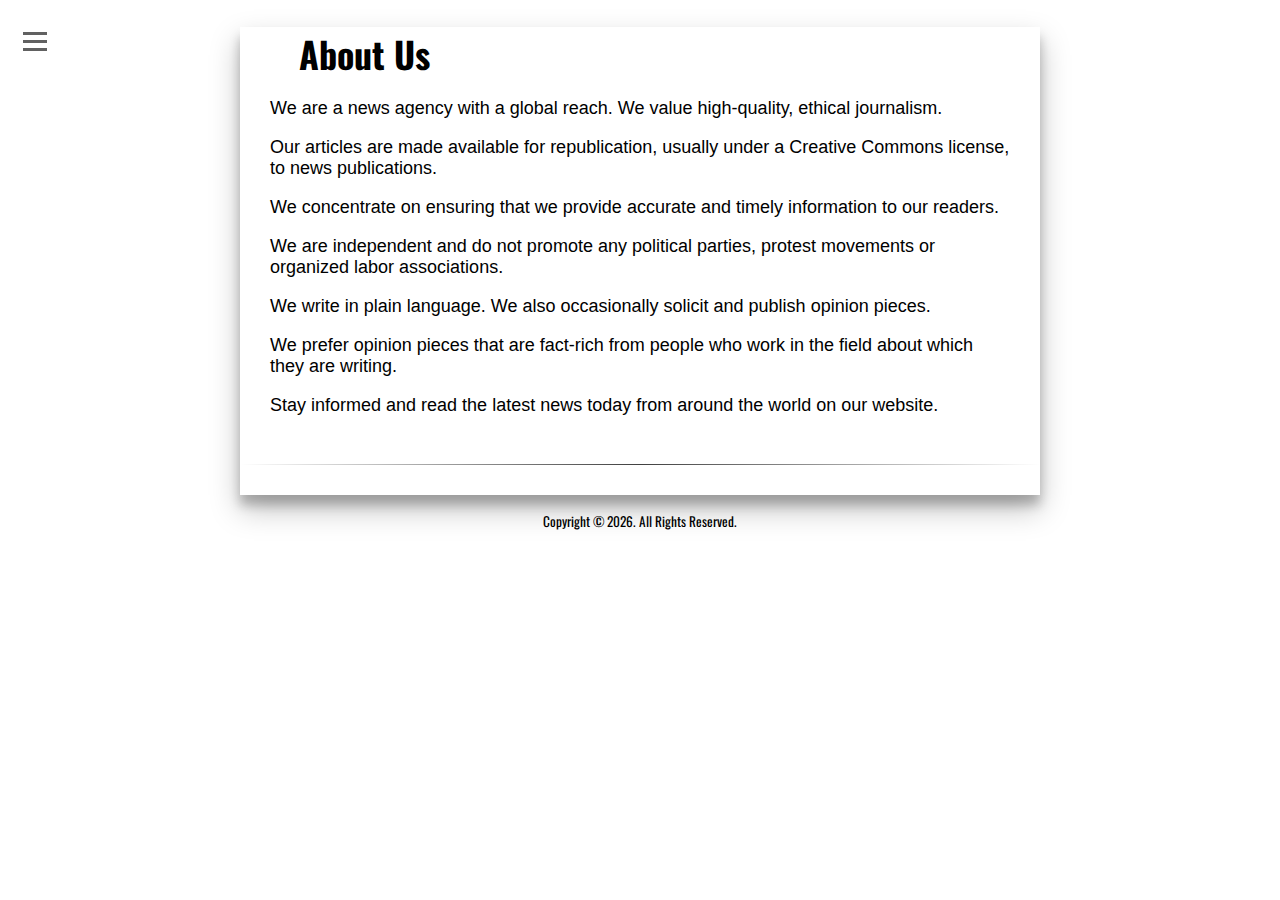
<file: resources/about.html>
<html lang="en">
<head>
<meta http-equiv="Content-Type" content="text/html; charset=UTF-8">
<meta name="viewport" content="width=device-width, initial-scale=1, maximum-scale=1, minimum-scale=1, user-scalable=no">
<title>About</title>
<script src="https://ajax.googleapis.com/ajax/libs/jquery/3.5.1/jquery.min.js"></script>
<link href="https://stackpath.bootstrapcdn.com/font-awesome/4.7.0/css/font-awesome.min.css" rel="stylesheet">
<link rel="stylesheet" href="style.css" rel="stylesheet">
<link href="https://fonts.googleapis.com/css?family=Oswald" rel="stylesheet">
<meta name="robots" content="noarchive" />
</head>
<body>
		<div class="hamburger-menu">
			<input id="menu__toggle" type="checkbox" />
			<label class="menu__btn" for="menu__toggle">
			<span></span>
			</label>
			<ul class="menu__box">
				<li><a class="menu__item" href="about.html">About</a></li>
				<li><a class="menu__item" href="privacy.html">Privacy Policy</a></li>	
				<li><a class="menu__item" href="disclaimer.html">Disclaimer</a></li>
				<li><a class="menu__item" href="contact.html">Contact</a></li>		
			</ul>
		</div>
		<div id="content">
			<div class="inner card">
				<div id="c2">					
					<h1 class="title">&nbsp; &nbsp; &nbsp; About Us</h1>	
					<div class="write-up"><span style="font-weight:normal; font-size:18px"><p>We are a news agency with a global reach. We value high-quality, ethical journalism.</p><p>Our articles are made available for republication, usually under a Creative Commons license, to news publications.</p>
					<p>We concentrate on ensuring that we provide accurate and timely information to our readers.</p><p>We are independent and do not promote any political parties, protest movements or organized labor associations.</p><p>We write in plain language. We also occasionally solicit and publish opinion pieces.</p><p>We prefer opinion pieces that are fact-rich from people who work in the field about which they are writing.</p><p>Stay informed and read the latest news today from around the world on our website.</p><br /></div>
					<hr id="vid-line" style="border : 0;height: 1px;background-image: linear-gradient(to right, rgba(0, 0, 0, 0), rgba(0, 0, 0, 0.75), rgba(0, 0, 0, 0)); "><br />
				</div>
			</div>
			<div class="footer">
				<p><small>Copyright © <script>document.write(new Date().getFullYear())</script>. All Rights Reserved.</small></p>
				<br /><br /> 
			</div>
		</div>
</body>
</html>
</file>
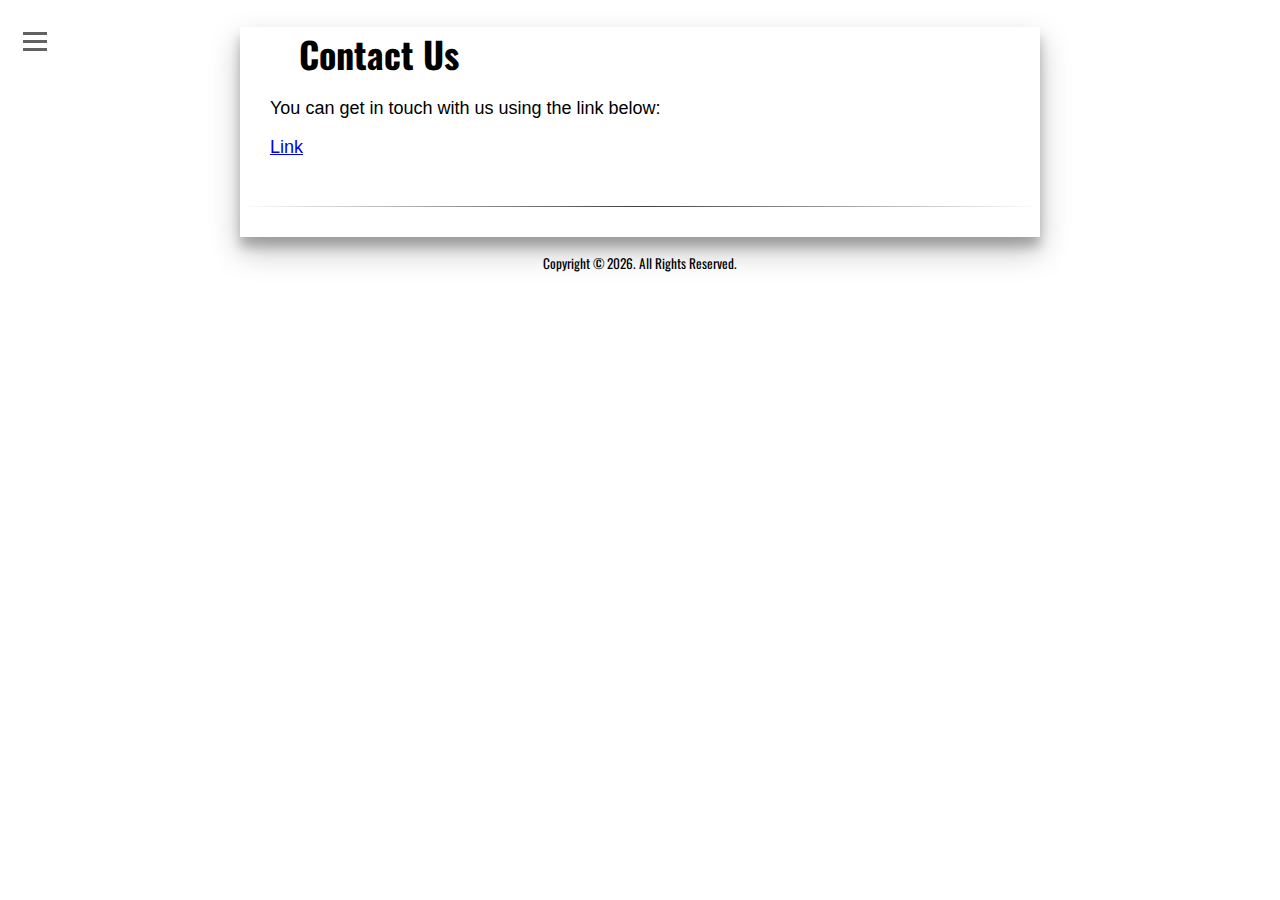
<file: resources/contact.html>
<html lang="en">
<head>
<meta http-equiv="Content-Type" content="text/html; charset=UTF-8">
<meta name="viewport" content="width=device-width, initial-scale=1, maximum-scale=1, minimum-scale=1, user-scalable=no">
<title>Contact Us</title>
<script src="https://ajax.googleapis.com/ajax/libs/jquery/3.5.1/jquery.min.js"></script>
<link href="https://stackpath.bootstrapcdn.com/font-awesome/4.7.0/css/font-awesome.min.css" rel="stylesheet">
<link href="https://fonts.googleapis.com/css?family=Oswald" rel="stylesheet">
<link rel="stylesheet" href="style.css" rel="stylesheet">
<meta name="robots" content="noarchive" />
</head>
<body>
		<div class="hamburger-menu">
			<input id="menu__toggle" type="checkbox" />
			<label class="menu__btn" for="menu__toggle">
			<span></span>
			</label>
			<ul class="menu__box">
				<li><a class="menu__item" href="about.html">About</a></li>
				<li><a class="menu__item" href="privacy.html">Privacy Policy</a></li>	
				<li><a class="menu__item" href="disclaimer.html">Disclaimer</a></li>
				<li><a class="menu__item" href="contact.html">Contact</a></li>		
			</ul>
		</div>
		<div id="content">
			<div class="inner card">
				<div id="c2">					
					<h1 class="title">&nbsp; &nbsp; &nbsp; Contact Us</h1>	
					<div class="write-up"><span style="font-weight:normal; font-size:18px"><p>You can get in touch with us using the link below:</p>
					<p><a id="email" href="mailto:admin@searchfeedly.xyz">Link</a></p>
					<!--<p><a id="email" href="our email">Link</a></p>-->
					<br /></div>
					<hr id="vid-line" style="border : 0;height: 1px;background-image: linear-gradient(to right, rgba(0, 0, 0, 0), rgba(0, 0, 0, 0.75), rgba(0, 0, 0, 0)); "><br />
				</div>
			</div>
			<div class="footer">
				<p><small>Copyright © <script>document.write(new Date().getFullYear())</script>. All Rights Reserved.</small></p>
				<br /><br /> 
			</div>
		</div>
		<!--<script>var a = document.getElementById('email'); a.href = "mailto:admin@" + window.location.host;</script>-->
</body>
</html>
</file>
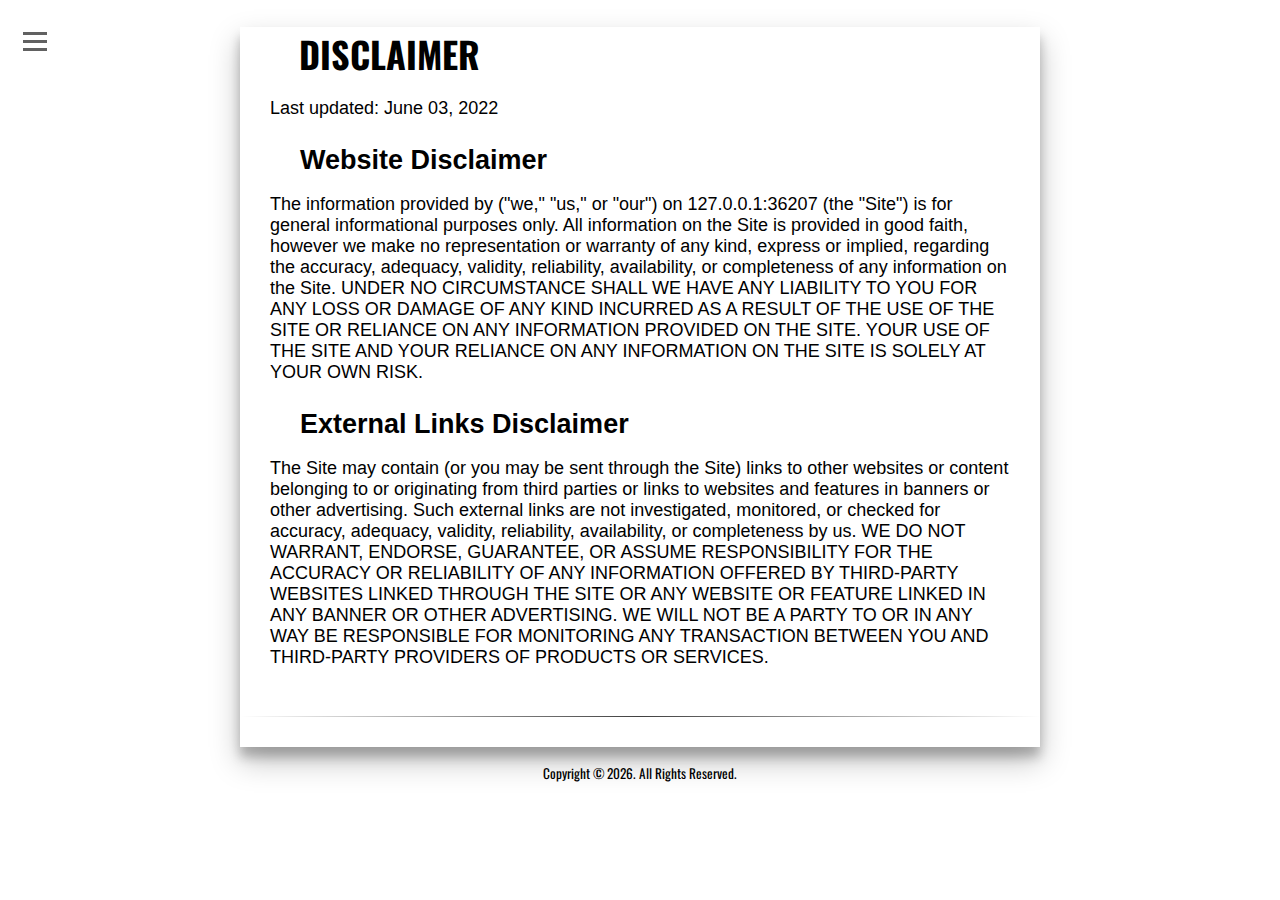
<file: resources/disclaimer.html>
<html lang="en">
<head>
<meta http-equiv="Content-Type" content="text/html; charset=UTF-8">
<meta name="viewport" content="width=device-width, initial-scale=1, maximum-scale=1, minimum-scale=1, user-scalable=no">
<title>Disclaimer</title>
<script src="https://ajax.googleapis.com/ajax/libs/jquery/3.5.1/jquery.min.js"></script>
<link href="https://stackpath.bootstrapcdn.com/font-awesome/4.7.0/css/font-awesome.min.css" rel="stylesheet">
<link href="https://fonts.googleapis.com/css?family=Oswald" rel="stylesheet">
<link rel="stylesheet" href="style.css" rel="stylesheet">
<meta name="robots" content="noarchive" />
</head>
<body>
		<div class="hamburger-menu">
			<input id="menu__toggle" type="checkbox" />
			<label class="menu__btn" for="menu__toggle">
			<span></span>
			</label>
			<ul class="menu__box">
				<li><a class="menu__item" href="about.html">About</a></li>
				<li><a class="menu__item" href="privacy.html">Privacy Policy</a></li>	
				<li><a class="menu__item" href="disclaimer.html">Disclaimer</a></li>
				<li><a class="menu__item" href="contact.html">Contact</a></li>		
			</ul>
		</div>
		<div id="content">
			<div class="inner card">
				<div id="c2">					
					<h1 class="title">&nbsp; &nbsp; &nbsp; DISCLAIMER</h1>	
					<div class="write-up"><span style="font-weight:normal; font-size:18px"><p>Last updated: June 03, 2022</p>
					<h2>Website Disclaimer</h2><p>The information provided by ("we," "us," or "our") on <script>document.write(window.location.host)</script> (the "Site") is for general informational purposes only. All information on the Site is provided in good faith, however we make no representation or warranty of any kind, express or implied, regarding the accuracy, adequacy, validity, reliability, availability, or completeness of any information on the Site. UNDER NO CIRCUMSTANCE SHALL WE HAVE ANY LIABILITY TO YOU FOR ANY LOSS OR DAMAGE OF ANY KIND INCURRED AS A RESULT OF THE USE OF THE SITE OR RELIANCE ON ANY INFORMATION PROVIDED ON THE SITE. YOUR USE OF THE SITE AND YOUR RELIANCE ON ANY INFORMATION ON THE SITE IS SOLELY AT YOUR OWN RISK.</p>
					<h2>External Links Disclaimer</h2><p>The Site may contain (or you may be sent through the Site) links to other websites or content belonging to or originating from third parties or links to websites and features in banners or other advertising. Such external links are not investigated, monitored, or checked for accuracy, adequacy, validity, reliability, availability, or completeness by us. WE DO NOT WARRANT, ENDORSE, GUARANTEE, OR ASSUME RESPONSIBILITY FOR THE ACCURACY OR RELIABILITY OF ANY INFORMATION OFFERED BY THIRD-PARTY WEBSITES LINKED THROUGH THE SITE OR ANY WEBSITE OR FEATURE LINKED IN ANY BANNER OR OTHER ADVERTISING. WE WILL NOT BE A PARTY TO OR IN ANY WAY BE RESPONSIBLE FOR MONITORING ANY TRANSACTION BETWEEN YOU AND THIRD-PARTY PROVIDERS OF PRODUCTS OR SERVICES.</p>
					<br /></div>
					<hr id="vid-line" style="border : 0;height: 1px;background-image: linear-gradient(to right, rgba(0, 0, 0, 0), rgba(0, 0, 0, 0.75), rgba(0, 0, 0, 0)); "><br />
				</div>
			</div>
			<div class="footer">
				<p><small>Copyright © <script>document.write(new Date().getFullYear())</script>. All Rights Reserved.</small></p>
				<br /><br /> 
			</div>
		</div>
</body>
</html>
</file>
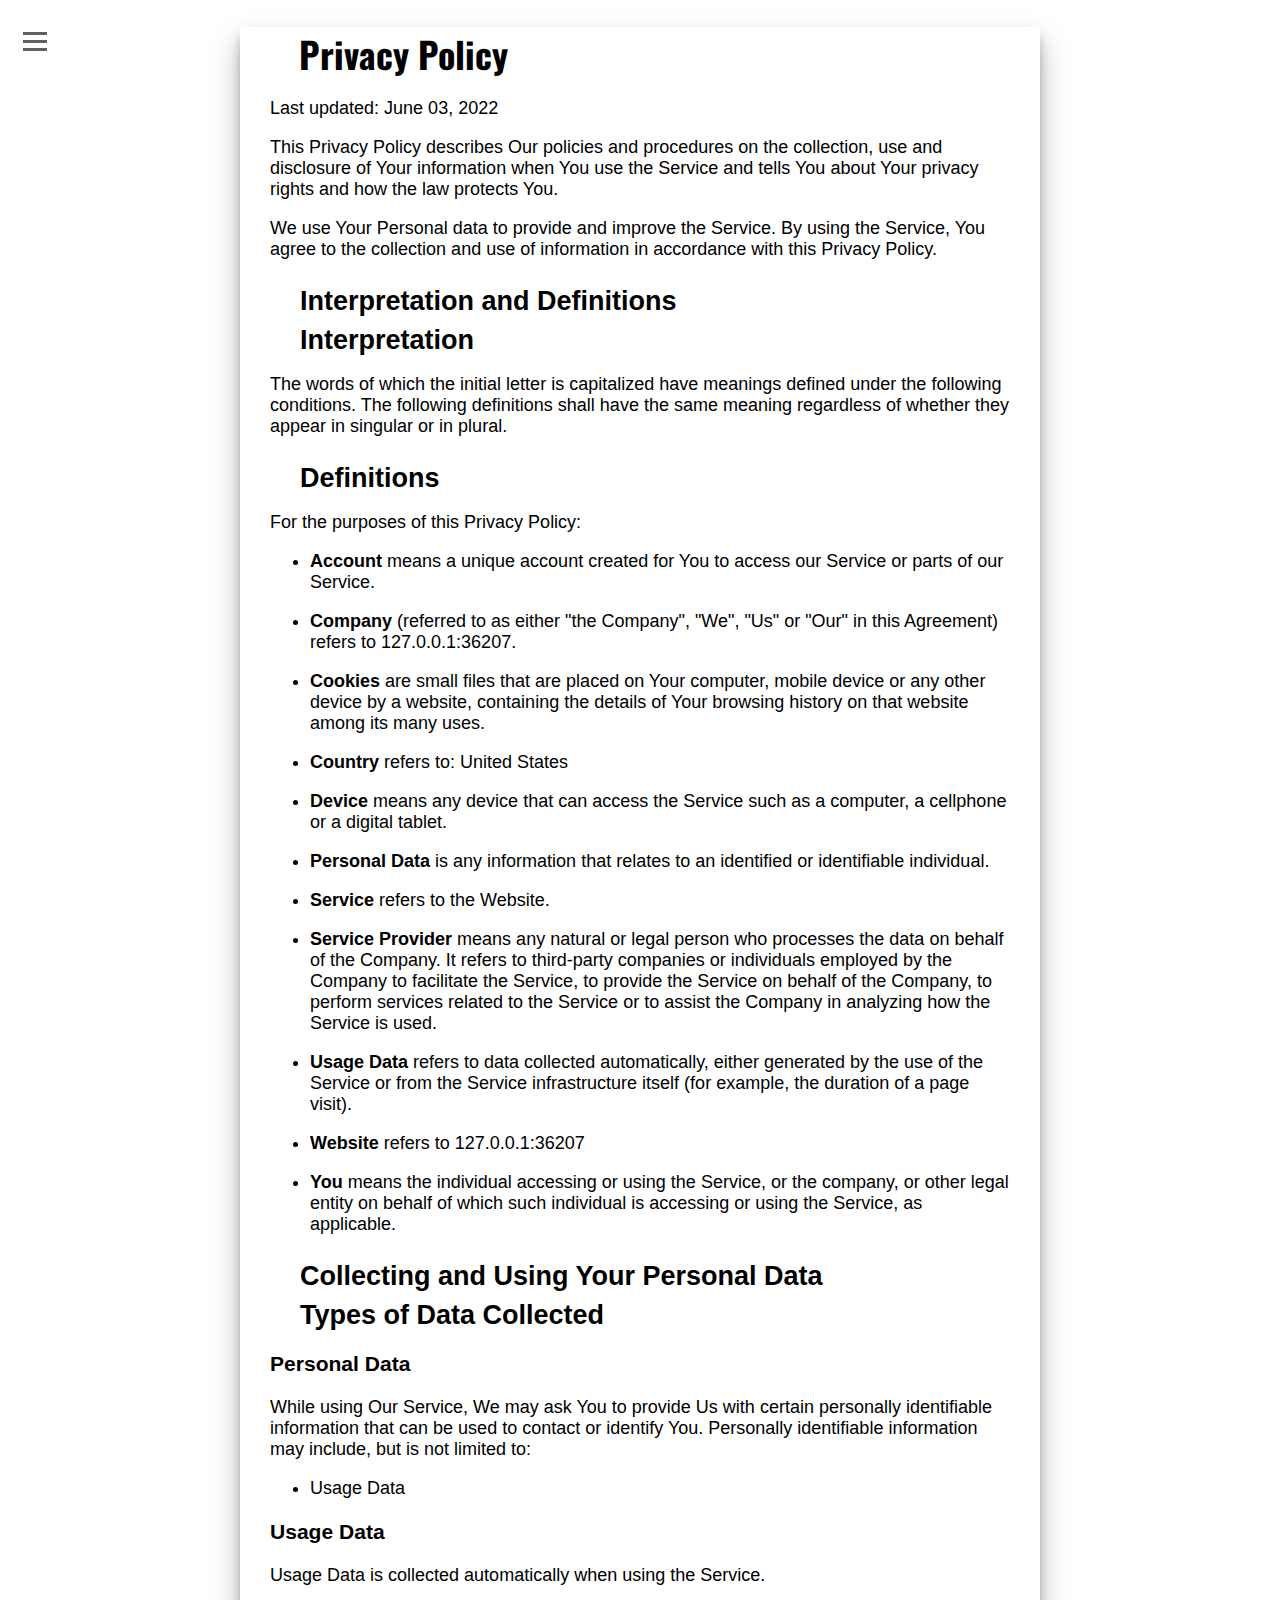
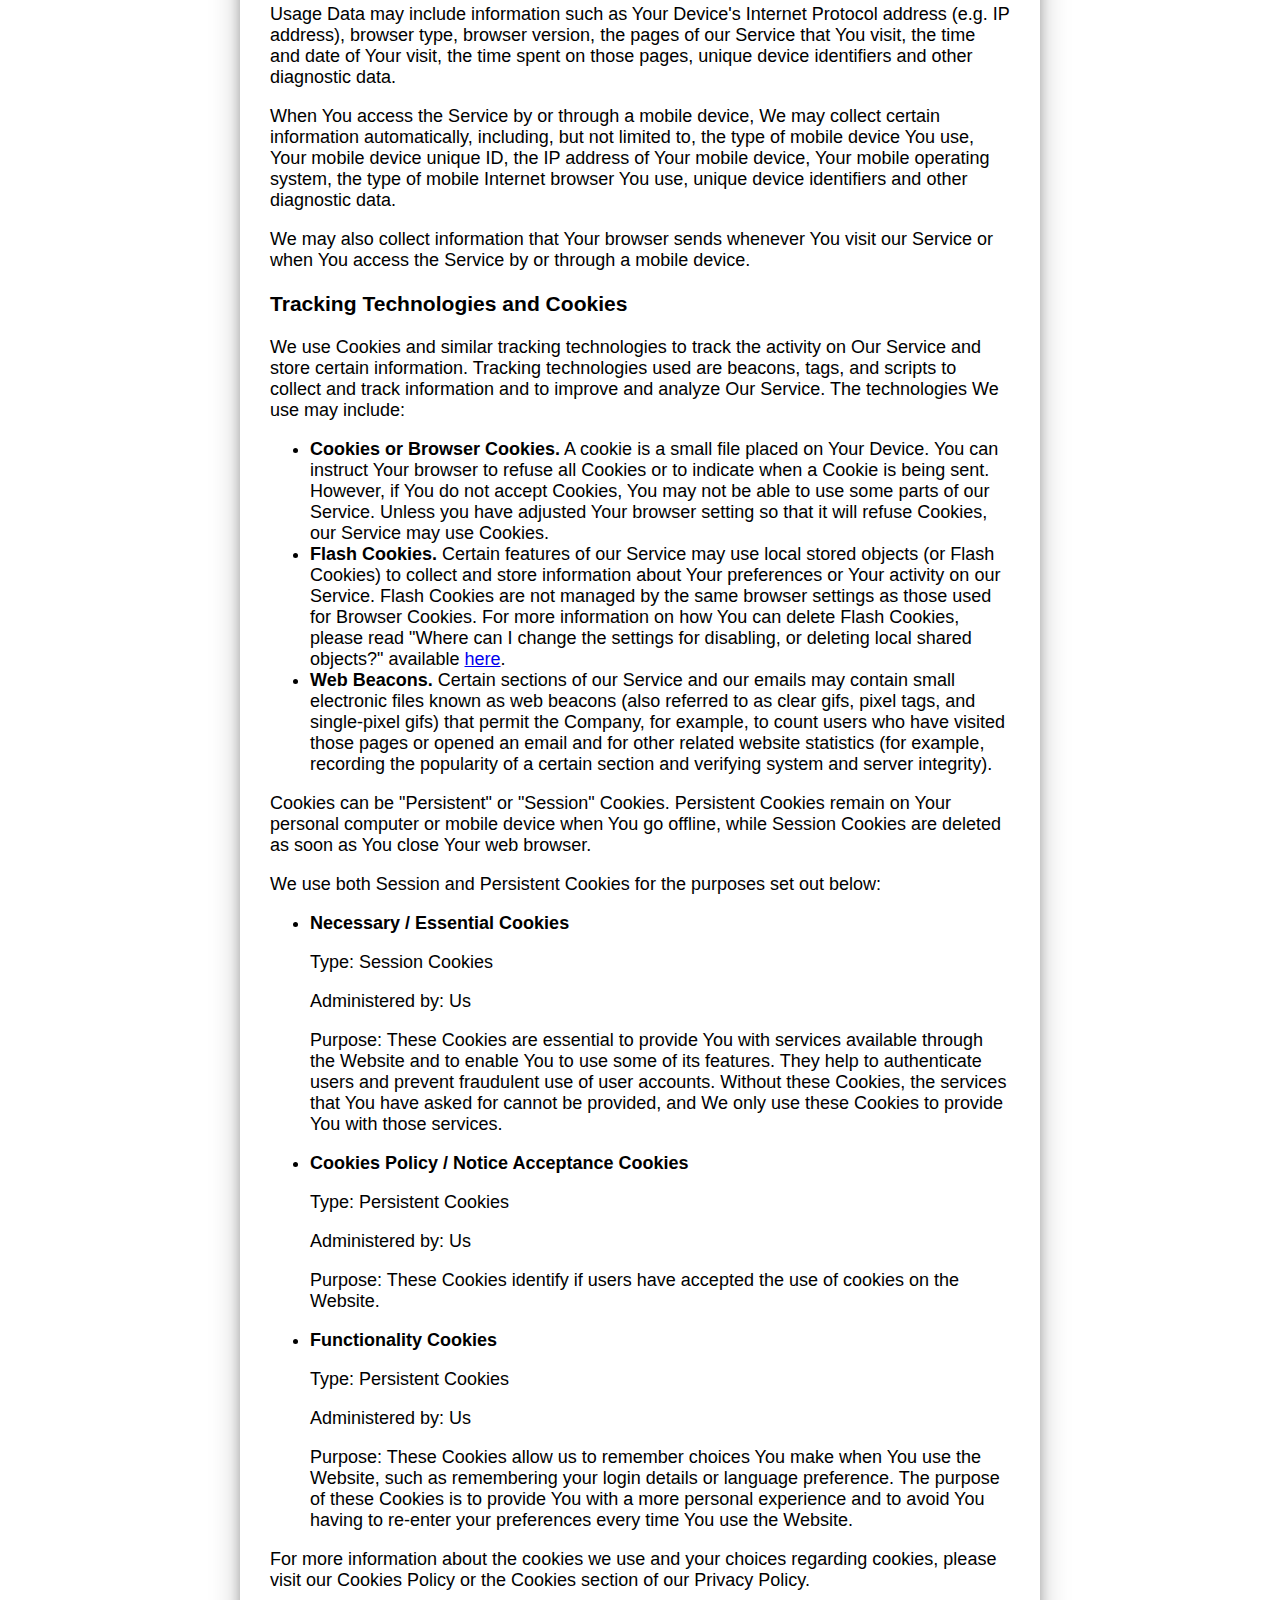
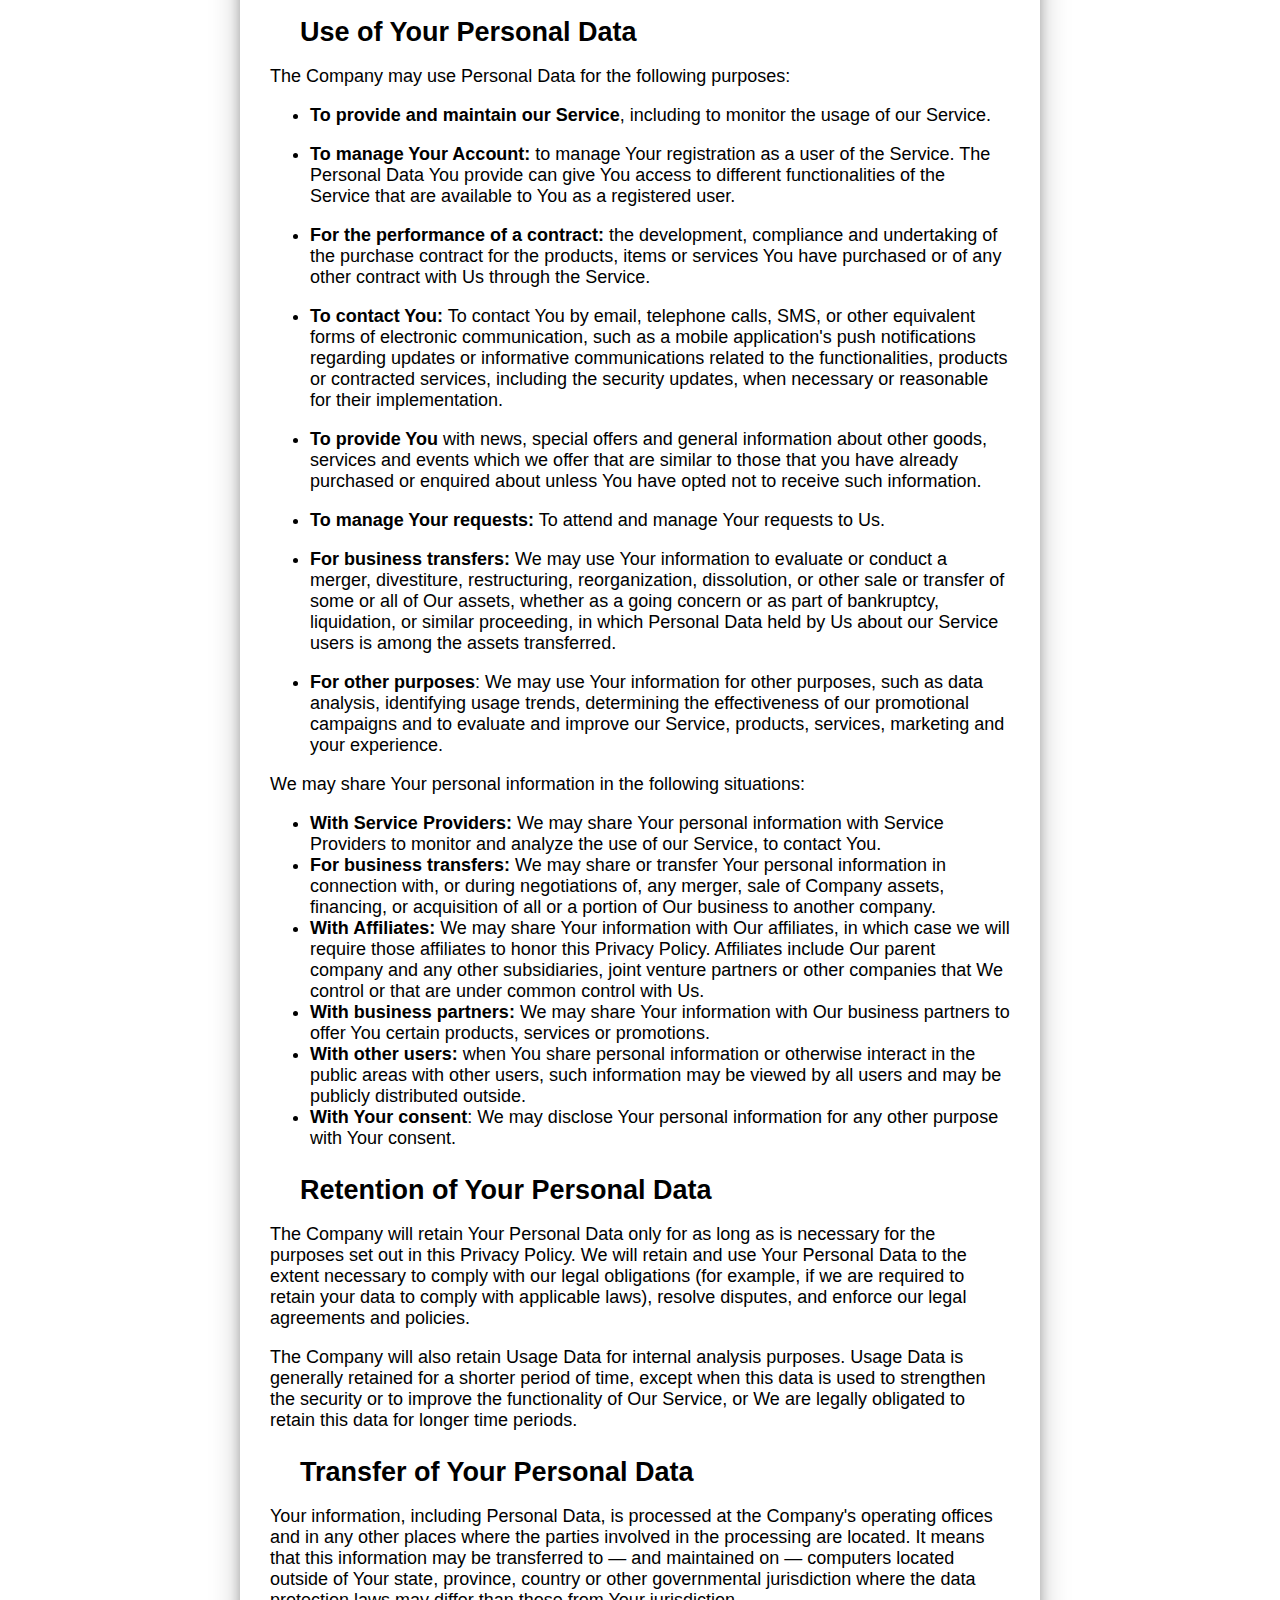
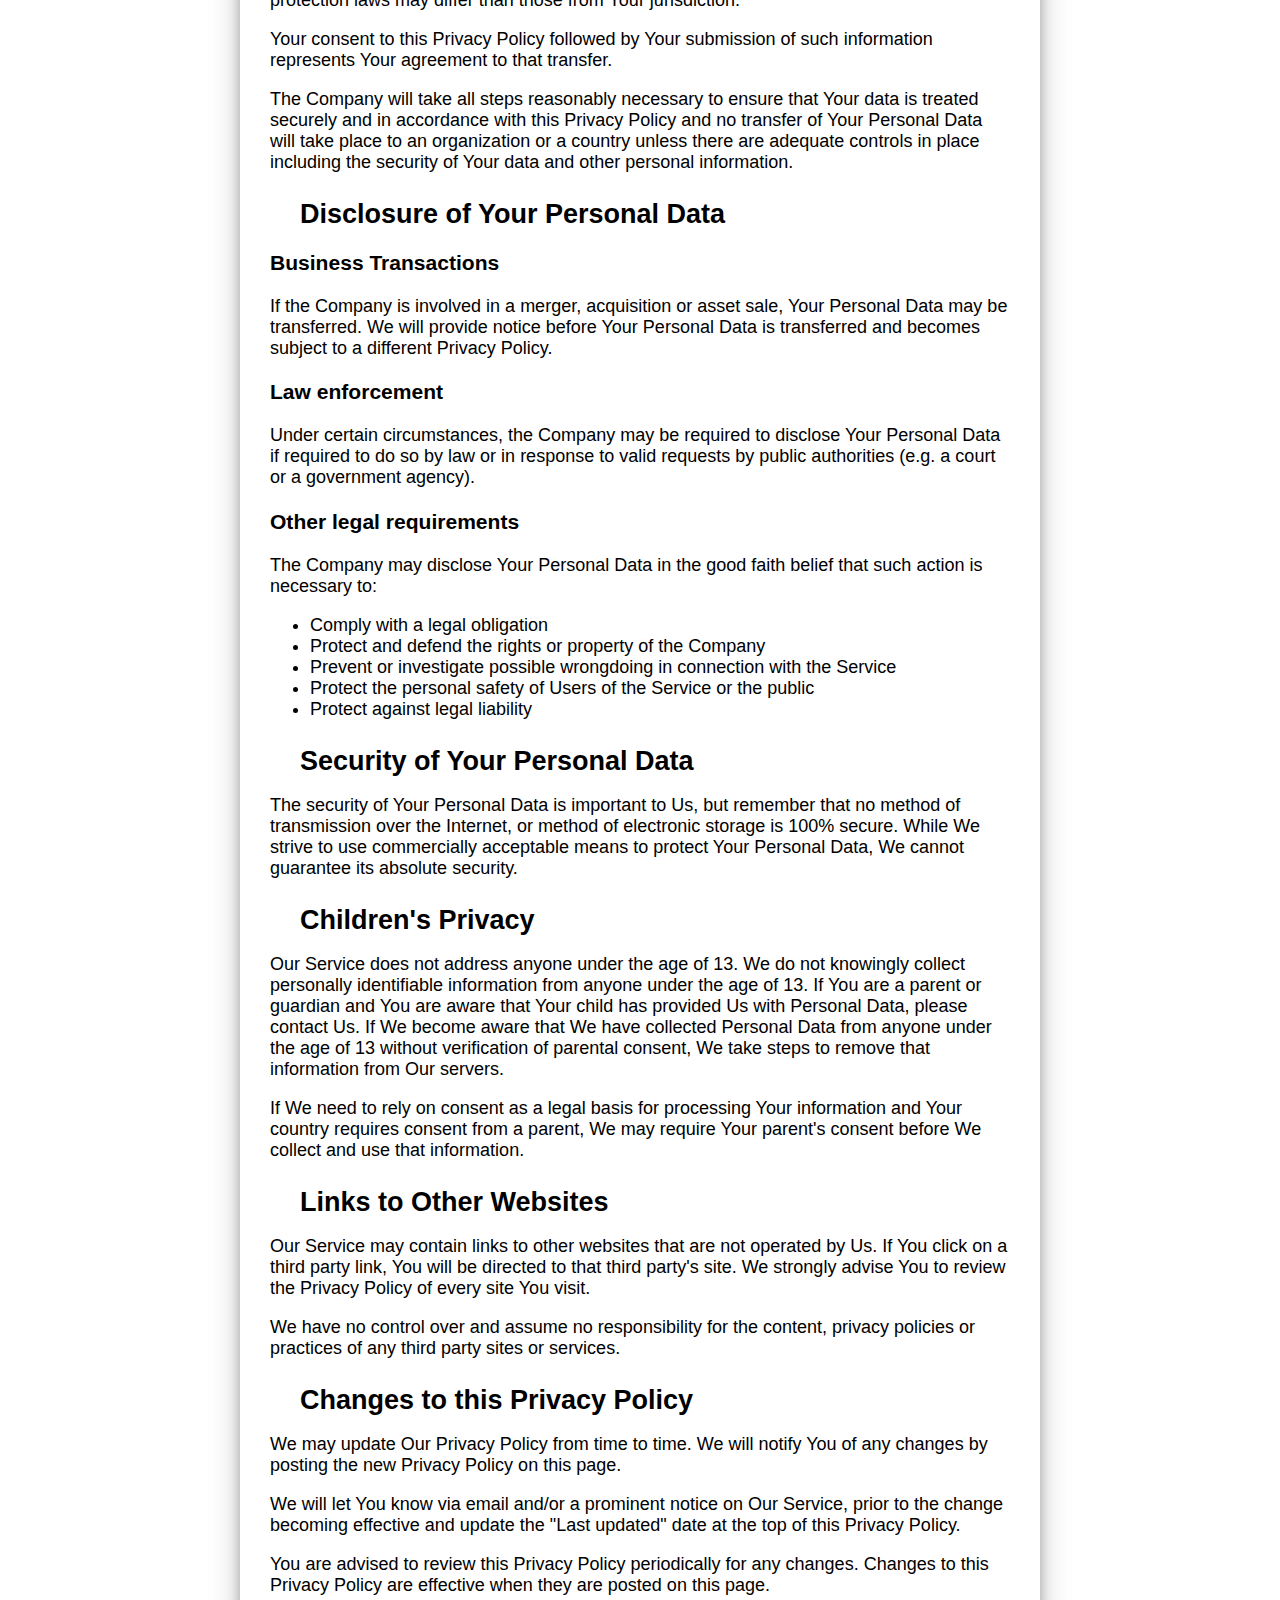
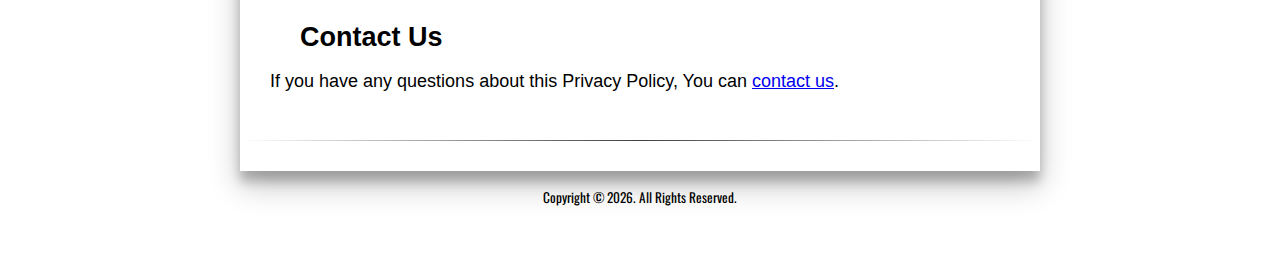
<file: resources/privacy.html>
<html lang="en">
<head>
<meta http-equiv="Content-Type" content="text/html; charset=UTF-8">
<meta name="viewport" content="width=device-width, initial-scale=1, maximum-scale=1, minimum-scale=1, user-scalable=no">
<title>Privacy Policy</title>
<script src="https://ajax.googleapis.com/ajax/libs/jquery/3.5.1/jquery.min.js"></script>
<link href="https://stackpath.bootstrapcdn.com/font-awesome/4.7.0/css/font-awesome.min.css" rel="stylesheet">
<link href="https://fonts.googleapis.com/css?family=Oswald" rel="stylesheet">
<link rel="stylesheet" href="style.css" rel="stylesheet">
<meta name="robots" content="noarchive" />
</head>
<body>
		<div class="hamburger-menu">
			<input id="menu__toggle" type="checkbox" />
			<label class="menu__btn" for="menu__toggle">
			<span></span>
			</label>
			<ul class="menu__box">
				<li><a class="menu__item" href="about.html">About</a></li>
				<li><a class="menu__item" href="privacy.html">Privacy Policy</a></li>	
				<li><a class="menu__item" href="disclaimer.html">Disclaimer</a></li>
				<li><a class="menu__item" href="contact.html">Contact</a></li>		
			</ul>
		</div>
		<div id="content">
			<div class="inner card">
				<div id="c2">			
					<h1 class="title">&nbsp; &nbsp; &nbsp; Privacy Policy</h1>	
					<div class="write-up"><span style="font-weight:normal; font-size:18px"><p>Last updated: June 03, 2022</p>
<p>This Privacy Policy describes Our policies and procedures on the collection, use and disclosure of Your information when You use the Service and tells You about Your privacy rights and how the law protects You.</p>
<p>We use Your Personal data to provide and improve the Service. By using the Service, You agree to the collection and use of information in accordance with this Privacy Policy.</p>
<h2>Interpretation and Definitions</h2>
<h2>Interpretation</h2>
<p>The words of which the initial letter is capitalized have meanings defined under the following conditions. The following definitions shall have the same meaning regardless of whether they appear in singular or in plural.</p>
<h2>Definitions</h2>
<p>For the purposes of this Privacy Policy:</p>
<ul>
<li>
<p><strong>Account</strong> means a unique account created for You to access our Service or parts of our Service.</p>
</li>
<li>
<p><strong>Company</strong> (referred to as either &quot;the Company&quot;, &quot;We&quot;, &quot;Us&quot; or &quot;Our&quot; in this Agreement) refers to <script>document.write(window.location.host)</script>.</p>
</li>
<li>
<p><strong>Cookies</strong> are small files that are placed on Your computer, mobile device or any other device by a website, containing the details of Your browsing history on that website among its many uses.</p>
</li>
<li>
<p><strong>Country</strong> refers to: United States</p>
</li>
<li>
<p><strong>Device</strong> means any device that can access the Service such as a computer, a cellphone or a digital tablet.</p>
</li>
<li>
<p><strong>Personal Data</strong> is any information that relates to an identified or identifiable individual.</p>
</li>
<li>
<p><strong>Service</strong> refers to the Website.</p>
</li>
<li>
<p><strong>Service Provider</strong> means any natural or legal person who processes the data on behalf of the Company. It refers to third-party companies or individuals employed by the Company to facilitate the Service, to provide the Service on behalf of the Company, to perform services related to the Service or to assist the Company in analyzing how the Service is used.</p>
</li>
<li>
<p><strong>Usage Data</strong> refers to data collected automatically, either generated by the use of the Service or from the Service infrastructure itself (for example, the duration of a page visit).</p>
</li>
<li>
<p><strong>Website</strong> refers to <script>document.write(window.location.host)</script></p>
</li>
<li>
<p><strong>You</strong> means the individual accessing or using the Service, or the company, or other legal entity on behalf of which such individual is accessing or using the Service, as applicable.</p>
</li>
</ul>
<h2>Collecting and Using Your Personal Data</h2>
<h2>Types of Data Collected</h2>
<h3>Personal Data</h3>
<p>While using Our Service, We may ask You to provide Us with certain personally identifiable information that can be used to contact or identify You. Personally identifiable information may include, but is not limited to:</p>
<ul>
<li>Usage Data</li>
</ul>
<h3>Usage Data</h3>
<p>Usage Data is collected automatically when using the Service.</p>
<p>Usage Data may include information such as Your Device's Internet Protocol address (e.g. IP address), browser type, browser version, the pages of our Service that You visit, the time and date of Your visit, the time spent on those pages, unique device identifiers and other diagnostic data.</p>
<p>When You access the Service by or through a mobile device, We may collect certain information automatically, including, but not limited to, the type of mobile device You use, Your mobile device unique ID, the IP address of Your mobile device, Your mobile operating system, the type of mobile Internet browser You use, unique device identifiers and other diagnostic data.</p>
<p>We may also collect information that Your browser sends whenever You visit our Service or when You access the Service by or through a mobile device.</p>
<h3>Tracking Technologies and Cookies</h3>
<p>We use Cookies and similar tracking technologies to track the activity on Our Service and store certain information. Tracking technologies used are beacons, tags, and scripts to collect and track information and to improve and analyze Our Service. The technologies We use may include:</p>
<ul>
<li><strong>Cookies or Browser Cookies.</strong> A cookie is a small file placed on Your Device. You can instruct Your browser to refuse all Cookies or to indicate when a Cookie is being sent. However, if You do not accept Cookies, You may not be able to use some parts of our Service. Unless you have adjusted Your browser setting so that it will refuse Cookies, our Service may use Cookies.</li>
<li><strong>Flash Cookies.</strong> Certain features of our Service may use local stored objects (or Flash Cookies) to collect and store information about Your preferences or Your activity on our Service. Flash Cookies are not managed by the same browser settings as those used for Browser Cookies. For more information on how You can delete Flash Cookies, please read &quot;Where can I change the settings for disabling, or deleting local shared objects?&quot; available <a href="https://helpx.adobe.com/flash-player/kb/disable-local-shared-objects-flash.html#main_Where_can_I_change_the_settings_for_disabling__or_deleting_local_shared_objects_" rel="external nofollow noopener" target="_blank">here</a>.</li>
<li><strong>Web Beacons.</strong> Certain sections of our Service and our emails may contain small electronic files known as web beacons (also referred to as clear gifs, pixel tags, and single-pixel gifs) that permit the Company, for example, to count users who have visited those pages or opened an email and for other related website statistics (for example, recording the popularity of a certain section and verifying system and server integrity).</li>
</ul>
<p>Cookies can be &quot;Persistent&quot; or &quot;Session&quot; Cookies. Persistent Cookies remain on Your personal computer or mobile device when You go offline, while Session Cookies are deleted as soon as You close Your web browser.</p>
<p>We use both Session and Persistent Cookies for the purposes set out below:</p>
<ul>
<li>
<p><strong>Necessary / Essential Cookies</strong></p>
<p>Type: Session Cookies</p>
<p>Administered by: Us</p>
<p>Purpose: These Cookies are essential to provide You with services available through the Website and to enable You to use some of its features. They help to authenticate users and prevent fraudulent use of user accounts. Without these Cookies, the services that You have asked for cannot be provided, and We only use these Cookies to provide You with those services.</p>
</li>
<li>
<p><strong>Cookies Policy / Notice Acceptance Cookies</strong></p>
<p>Type: Persistent Cookies</p>
<p>Administered by: Us</p>
<p>Purpose: These Cookies identify if users have accepted the use of cookies on the Website.</p>
</li>
<li>
<p><strong>Functionality Cookies</strong></p>
<p>Type: Persistent Cookies</p>
<p>Administered by: Us</p>
<p>Purpose: These Cookies allow us to remember choices You make when You use the Website, such as remembering your login details or language preference. The purpose of these Cookies is to provide You with a more personal experience and to avoid You having to re-enter your preferences every time You use the Website.</p>
</li>
</ul>
<p>For more information about the cookies we use and your choices regarding cookies, please visit our Cookies Policy or the Cookies section of our Privacy Policy.</p>
<h2>Use of Your Personal Data</h2>
<p>The Company may use Personal Data for the following purposes:</p>
<ul>
<li>
<p><strong>To provide and maintain our Service</strong>, including to monitor the usage of our Service.</p>
</li>
<li>
<p><strong>To manage Your Account:</strong> to manage Your registration as a user of the Service. The Personal Data You provide can give You access to different functionalities of the Service that are available to You as a registered user.</p>
</li>
<li>
<p><strong>For the performance of a contract:</strong> the development, compliance and undertaking of the purchase contract for the products, items or services You have purchased or of any other contract with Us through the Service.</p>
</li>
<li>
<p><strong>To contact You:</strong> To contact You by email, telephone calls, SMS, or other equivalent forms of electronic communication, such as a mobile application's push notifications regarding updates or informative communications related to the functionalities, products or contracted services, including the security updates, when necessary or reasonable for their implementation.</p>
</li>
<li>
<p><strong>To provide You</strong> with news, special offers and general information about other goods, services and events which we offer that are similar to those that you have already purchased or enquired about unless You have opted not to receive such information.</p>
</li>
<li>
<p><strong>To manage Your requests:</strong> To attend and manage Your requests to Us.</p>
</li>
<li>
<p><strong>For business transfers:</strong> We may use Your information to evaluate or conduct a merger, divestiture, restructuring, reorganization, dissolution, or other sale or transfer of some or all of Our assets, whether as a going concern or as part of bankruptcy, liquidation, or similar proceeding, in which Personal Data held by Us about our Service users is among the assets transferred.</p>
</li>
<li>
<p><strong>For other purposes</strong>: We may use Your information for other purposes, such as data analysis, identifying usage trends, determining the effectiveness of our promotional campaigns and to evaluate and improve our Service, products, services, marketing and your experience.</p>
</li>
</ul>
<p>We may share Your personal information in the following situations:</p>
<ul>
<li><strong>With Service Providers:</strong> We may share Your personal information with Service Providers to monitor and analyze the use of our Service,  to contact You.</li>
<li><strong>For business transfers:</strong> We may share or transfer Your personal information in connection with, or during negotiations of, any merger, sale of Company assets, financing, or acquisition of all or a portion of Our business to another company.</li>
<li><strong>With Affiliates:</strong> We may share Your information with Our affiliates, in which case we will require those affiliates to honor this Privacy Policy. Affiliates include Our parent company and any other subsidiaries, joint venture partners or other companies that We control or that are under common control with Us.</li>
<li><strong>With business partners:</strong> We may share Your information with Our business partners to offer You certain products, services or promotions.</li>
<li><strong>With other users:</strong> when You share personal information or otherwise interact in the public areas with other users, such information may be viewed by all users and may be publicly distributed outside.</li>
<li><strong>With Your consent</strong>: We may disclose Your personal information for any other purpose with Your consent.</li>
</ul>
<h2>Retention of Your Personal Data</h2>
<p>The Company will retain Your Personal Data only for as long as is necessary for the purposes set out in this Privacy Policy. We will retain and use Your Personal Data to the extent necessary to comply with our legal obligations (for example, if we are required to retain your data to comply with applicable laws), resolve disputes, and enforce our legal agreements and policies.</p>
<p>The Company will also retain Usage Data for internal analysis purposes. Usage Data is generally retained for a shorter period of time, except when this data is used to strengthen the security or to improve the functionality of Our Service, or We are legally obligated to retain this data for longer time periods.</p>
<h2>Transfer of Your Personal Data</h2>
<p>Your information, including Personal Data, is processed at the Company's operating offices and in any other places where the parties involved in the processing are located. It means that this information may be transferred to — and maintained on — computers located outside of Your state, province, country or other governmental jurisdiction where the data protection laws may differ than those from Your jurisdiction.</p>
<p>Your consent to this Privacy Policy followed by Your submission of such information represents Your agreement to that transfer.</p>
<p>The Company will take all steps reasonably necessary to ensure that Your data is treated securely and in accordance with this Privacy Policy and no transfer of Your Personal Data will take place to an organization or a country unless there are adequate controls in place including the security of Your data and other personal information.</p>
<h2>Disclosure of Your Personal Data</h2>
<h3>Business Transactions</h3>
<p>If the Company is involved in a merger, acquisition or asset sale, Your Personal Data may be transferred. We will provide notice before Your Personal Data is transferred and becomes subject to a different Privacy Policy.</p>
<h3>Law enforcement</h3>
<p>Under certain circumstances, the Company may be required to disclose Your Personal Data if required to do so by law or in response to valid requests by public authorities (e.g. a court or a government agency).</p>
<h3>Other legal requirements</h3>
<p>The Company may disclose Your Personal Data in the good faith belief that such action is necessary to:</p>
<ul>
<li>Comply with a legal obligation</li>
<li>Protect and defend the rights or property of the Company</li>
<li>Prevent or investigate possible wrongdoing in connection with the Service</li>
<li>Protect the personal safety of Users of the Service or the public</li>
<li>Protect against legal liability</li>
</ul>
<h2>Security of Your Personal Data</h2>
<p>The security of Your Personal Data is important to Us, but remember that no method of transmission over the Internet, or method of electronic storage is 100% secure. While We strive to use commercially acceptable means to protect Your Personal Data, We cannot guarantee its absolute security.</p>
<h2>Children's Privacy</h2>
<p>Our Service does not address anyone under the age of 13. We do not knowingly collect personally identifiable information from anyone under the age of 13. If You are a parent or guardian and You are aware that Your child has provided Us with Personal Data, please contact Us. If We become aware that We have collected Personal Data from anyone under the age of 13 without verification of parental consent, We take steps to remove that information from Our servers.</p>
<p>If We need to rely on consent as a legal basis for processing Your information and Your country requires consent from a parent, We may require Your parent's consent before We collect and use that information.</p>
<h2>Links to Other Websites</h2>
<p>Our Service may contain links to other websites that are not operated by Us. If You click on a third party link, You will be directed to that third party's site. We strongly advise You to review the Privacy Policy of every site You visit.</p>
<p>We have no control over and assume no responsibility for the content, privacy policies or practices of any third party sites or services.</p>
<h2>Changes to this Privacy Policy</h2>
<p>We may update Our Privacy Policy from time to time. We will notify You of any changes by posting the new Privacy Policy on this page.</p>
<p>We will let You know via email and/or a prominent notice on Our Service, prior to the change becoming effective and update the &quot;Last updated&quot; date at the top of this Privacy Policy.</p>
<p>You are advised to review this Privacy Policy periodically for any changes. Changes to this Privacy Policy are effective when they are posted on this page.</p>
<h2>Contact Us</h2>
<p>If you have any questions about this Privacy Policy, You can <a href="contact.html">contact us</a>.</p>
<br /></div>
					<hr id="vid-line" style="border : 0;height: 1px;background-image: linear-gradient(to right, rgba(0, 0, 0, 0), rgba(0, 0, 0, 0.75), rgba(0, 0, 0, 0)); "><br />
				</div>
			</div>
			<div class="footer">
				<p><small>Copyright © <script>document.write(new Date().getFullYear())</script>. All Rights Reserved.</small></p>
				<br /><br /> 
			</div>
		</div>
</body>
</html>
</file>
<file: resources/style.css>
body {font-family: Roboto,Helvetica Neue,Arial,sans-serif;}#page {display: block;}#menu__toggle {opacity: 0;}#menu__toggle:checked ~ .menu__btn > span {transform: rotate(45deg);}#menu__toggle:checked ~ .menu__btn > span::before {top: 0;transform: rotate(0);}#menu__toggle:checked ~ .menu__btn > span::after {top: 0;transform: rotate(90deg);}#menu__toggle:checked ~ .menu__box {visibility: visible;left: 0;z-index: 2;}.menu__btn {background-color: white;padding: 3px;display: flex;align-items: center;position: fixed;top: 25px;left: 20px;width: 26px;height: 26px;cursor: pointer;z-index: 3;}.menu__btn > span, .menu__btn > span::before, .menu__btn > span::after {display: block;position: absolute;width: 24px;height: 3px;background-color: #616161;transition-duration: .25s;}.menu__btn > span::before {content: '';top: -8px;}.menu__btn > span::after {content: '';top: 8px;}.menu__box {display: block;position: fixed;visibility: hidden;top: 0;left: -100%;width: 300px;height: 100%;margin: 0;padding: 80px 0;list-style: none;background-color: #ECEFF1;box-shadow: 1px 0px 6px rgba(0, 0, 0, .2);transition-duration: .25s;}.menu__item {display: block;padding: 12px 24px;color: #333;font-family:'Oswald',Roboto,Helvetica Neue,Arial,sans-serif;font-size: 20px;font-weight: 600;text-decoration: none;transition-duration: .25s;}.menu__item:hover {background-color: #CFD8DC;}.title {font-family:'Oswald',Roboto,Helvetica Neue,Arial,sans-serif;;margin:0;padding: 0 2px 0 5px;}.content {background: #fff;height: 100%;width: 99%;position: absolute;top: 0px;left: 0px;right: 0px;bottom: 0px;margin: 0 auto;text-align: center;padding: 5px;}.inner {font-size: 18px;max-width: 800px;margin: 0 auto;text-align: center position: absolute;}.card {box-shadow: 0 14px 28px rgba(0, 0, 0, 0.25), 0 10px 10px rgba(0, 0, 0, 0.22);}.card:hover {box-shadow: 0 1px 3px rgba(0, 0, 0, 0.12), 0 1px 2px rgba(0, 0, 0, 0.24);transition: all 0.3s cubic-bezier(.25, .8, .25, 1);}@media screen and (max-width: 540px) {h2 {padding: 8px 10px 0px 10px;margin: 0px;}.date {padding: 15px 15px 15px 25px;color: #616161;font-size: 16px;}.write-up {padding: 0px 10px 0px 10px;margin: 0px;}}@media screen and (min-width: 541px) {h2 {padding: 8px 30px 0px 30px;margin: 0px;}.date {padding: 15px 30px 15px 40px;color: #616161;font-size: 16px;}.write-up {padding: 0px 30px 0px 30px;}}#content-image {position: relative;overflow: hidden;width: 100%;max-width: 800px;}.main-image {position: relative;display:block;margin:auto;max-width: 100%;height: auto;display: block;z-index: 1;}#play {position: absolute;top: 36%;left: 42%;display: block;width: 100%;max-width: 70px;z-index: 3;}.video {overflow: hidden;padding-bottom: 56.25%;position: relative;height: 0;}.video iframe {left: 0;top: 0;height: 100%;width: 100%;position: absolute;}.footer {text-align: center;font-family:'Oswald',Roboto,Helvetica Neue,Arial,sans-serif;}
</file>
